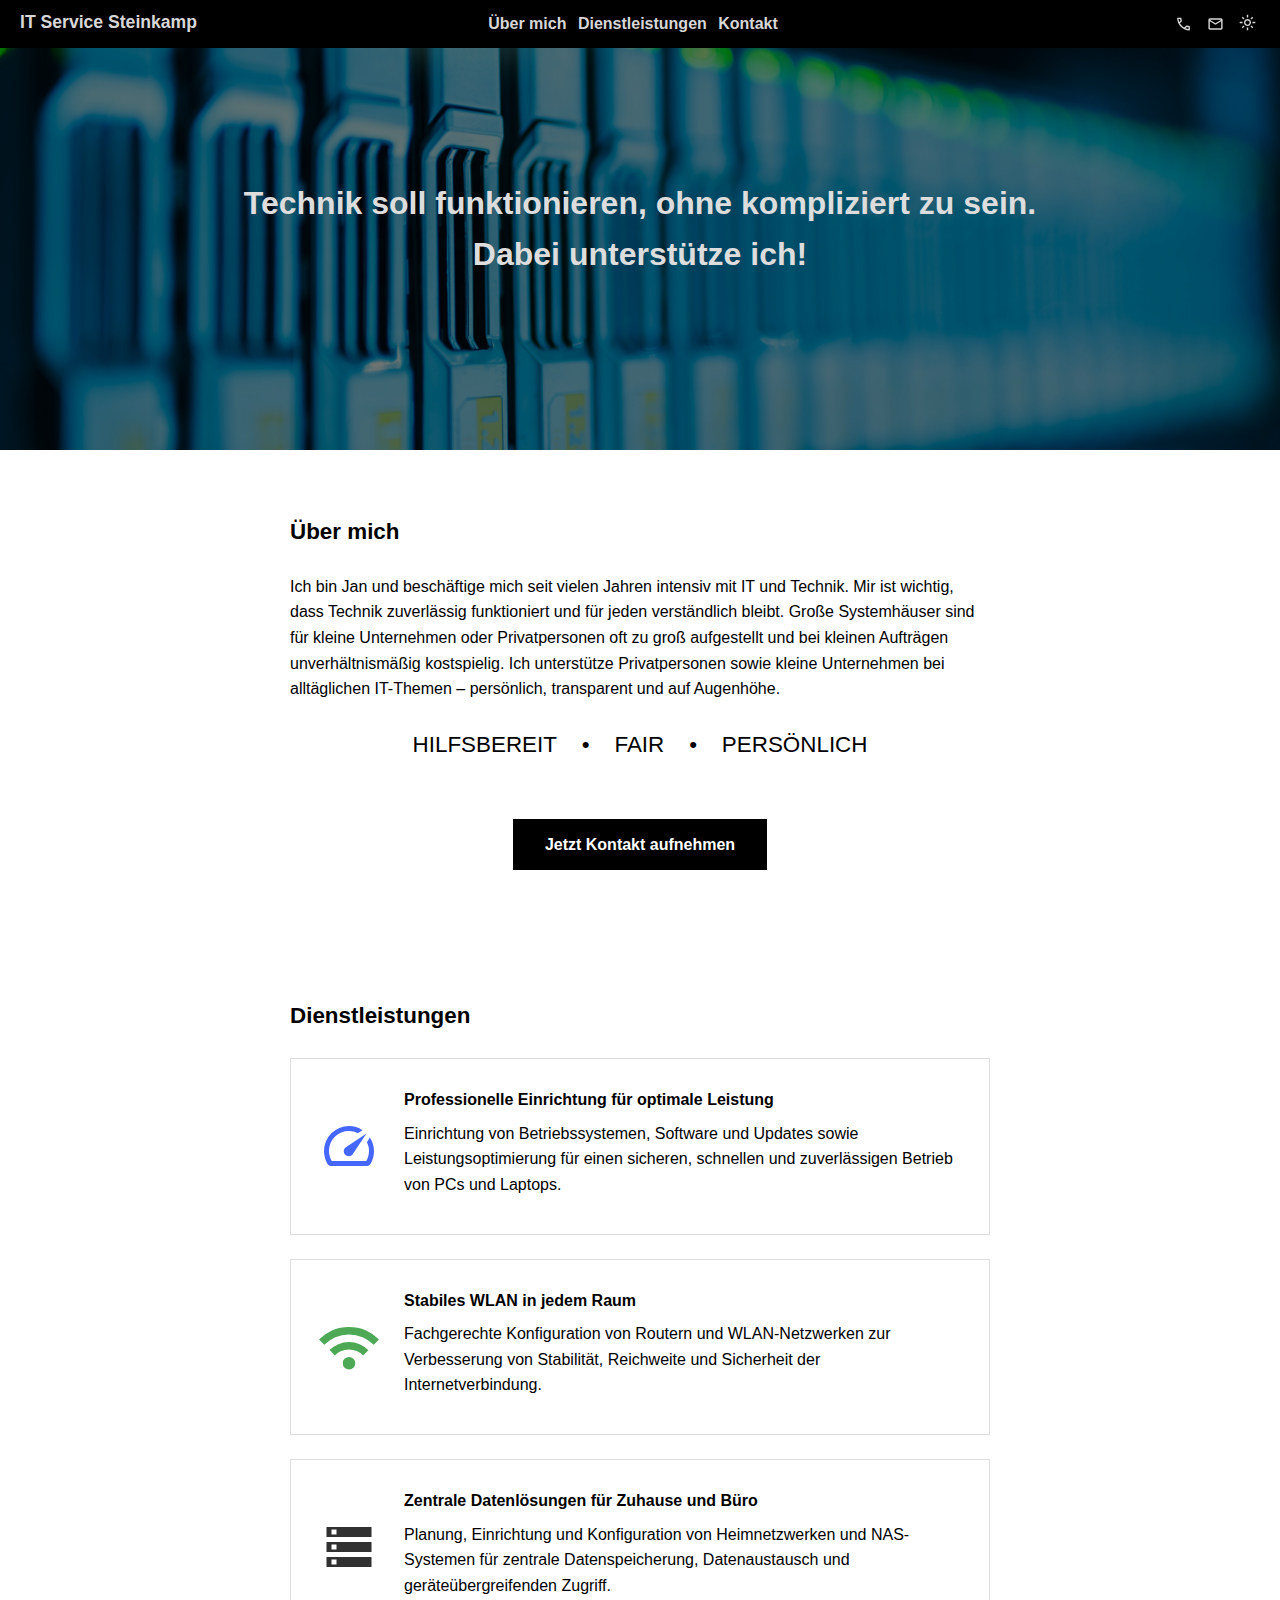
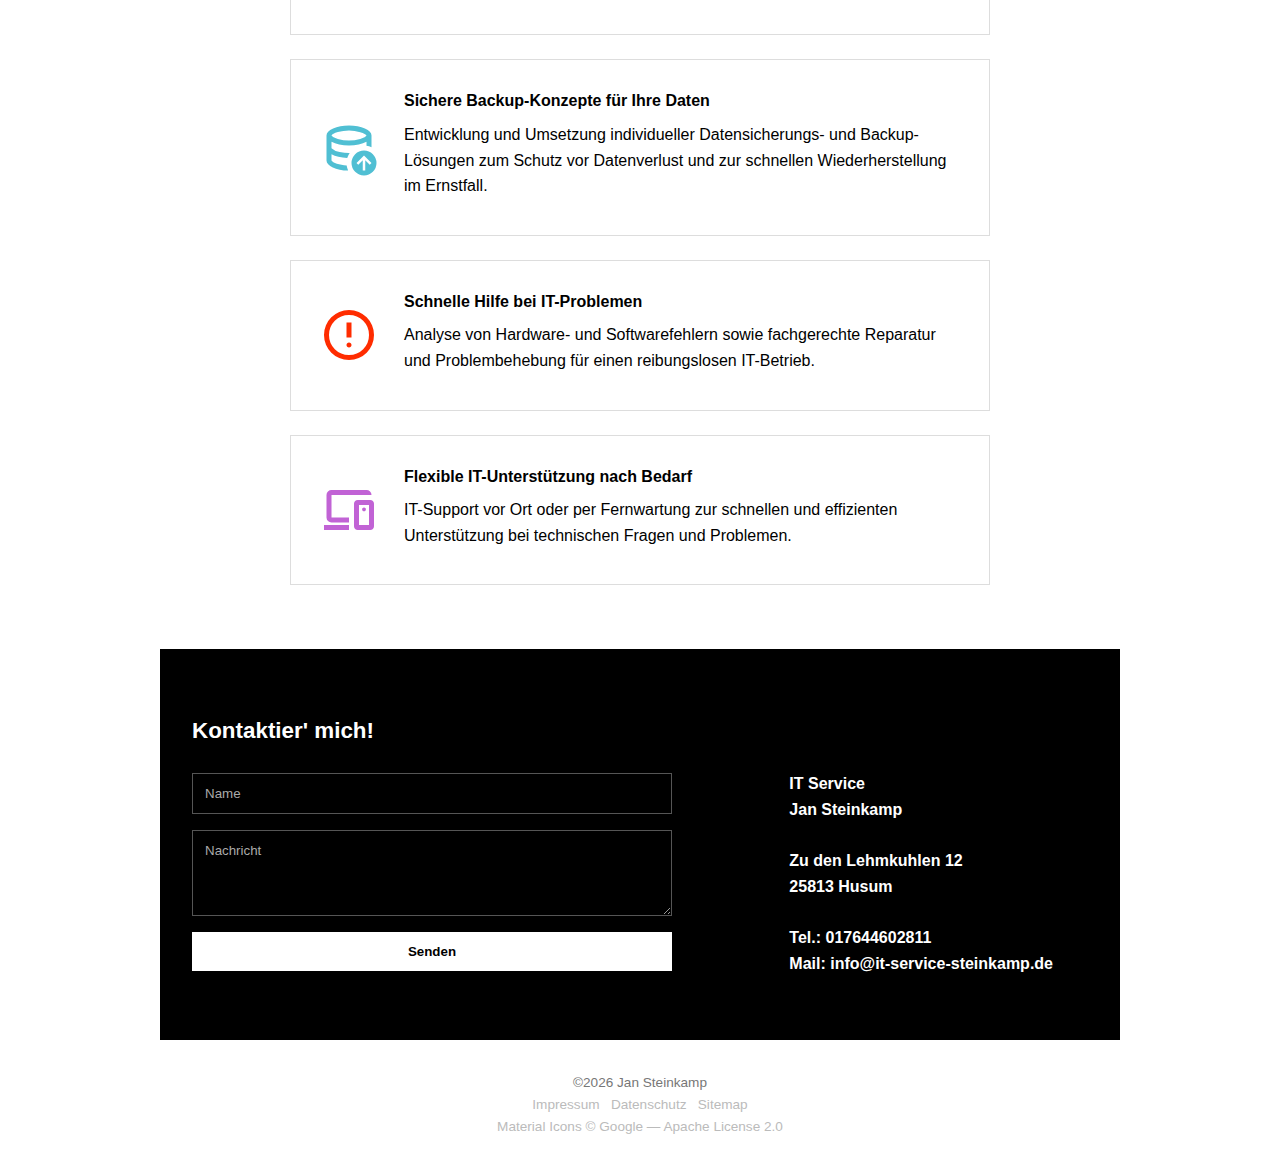
<file: index.html>
<!DOCTYPE html>
<html lang="de">
    <head>
        <meta charset="UTF-8"/>
        <meta name="viewport" content="width=device-width, initial-scale=1.0"/>
        <meta http-equiv="Content-Security-Policy" content="default-src 'self'; script-src 'self'; style-src 'self' 'unsafe-inline'; img-src 'self' data:; base-uri 'self'; form-action 'self' mailto:;"/>
        <meta name="description"
              content="IT-Service für Privatpersonen und kleine Unternehmen in Nordfriesland und Schleswig-Flensburg. Unterstützung bei PC- und Laptop-Problemen, WLAN, Netzwerken und Technik im Alltag.">
        <title>IT-Service Steinkamp – IT-Hilfe in Nordfriesland & Schleswig-Flensburg</title>
        <link rel="stylesheet" href="/styles.css"/>
        <script src="/script.js" defer></script>
        <link rel="shortcut icon" type="image/png" href="/favicon.png">
        <link rel="icon" type="image/png" href="/favicon.png">
    </head>
    <body>
        <header class="hero">
            <div id="anchors">
                <h1 id="company">IT Service Steinkamp</h1>
                <b>
                    <a href="#ueberMich">Über mich</a>
                    <a href="#dienstleistungen">Dienstleistungen</a>
                    <a href="#kontakt">Kontakt</a>
                </b>
                <a href="tel:017644602811" id="telephone-icon" aria-label="Anrufen">
                    <svg xmlns="http://www.w3.org/2000/svg" height="24px" viewBox="0 -960 960 960" width="24px" fill="#d7d7d7">
                        <path d="M798-120q-125 0-247-54.5T329-329Q229-429 174.5-551T120-798q0-18 12-30t30-12h162q14 0 25 9.5t13 22.5l26 140q2 16-1 27t-11 19l-97 98q20 37 47.5 71.5T387-386q31 31 65 57.5t72 48.5l94-94q9-9 23.5-13.5T670-390l138 28q14 4 23 14.5t9 23.5v162q0 18-12 30t-30 12ZM241-600l66-66-17-94h-89q5 41 14 81t26 79Zm358 358q39 17 79.5 27t81.5 13v-88l-94-19-67 67ZM241-600Zm358 358Z"/>
                    </svg>
                </a>
                <a href="mailto:info@it-service-steinkamp.de" id="mail-icon" aria-label="E-Mail schreiben">
                    <svg xmlns="http://www.w3.org/2000/svg" height="24px" viewBox="0 -960 960 960" width="24px" fill="#d7d7d7">
                        <path d="M160-160q-33 0-56.5-23.5T80-240v-480q0-33 23.5-56.5T160-800h640q33 0 56.5 23.5T880-720v480q0 33-23.5 56.5T800-160H160Zm320-280L160-640v400h640v-400L480-440Zm0-80 320-200H160l320 200ZM160-640v-80 480-400Z"/>
                    </svg>
                </a>
                <button id="theme-toggle" aria-label="Farbschema umschalten">
                    <svg id="sun-icon" xmlns="http://www.w3.org/2000/svg" height="24px" viewBox="0 -960 960 960"
                         width="24px"
                         fill="#d7d7d7" aria-hidden="true">
                        <path d="M480-360q50 0 85-35t35-85q0-50-35-85t-85-35q-50 0-85 35t-35 85q0 50 35 85t85 35Zm0 80q-83 0-141.5-58.5T280-480q0-83 58.5-141.5T480-680q83 0 141.5 58.5T680-480q0 83-58.5 141.5T480-280ZM200-440H40v-80h160v80Zm720 0H760v-80h160v80ZM440-760v-160h80v160h-80Zm0 720v-160h80v160h-80ZM256-650l-101-97 57-59 96 100-52 56Zm492 496-97-101 53-55 101 97-57 59Zm-98-550 97-101 59 57-100 96-56-52ZM154-212l101-97 55 53-97 101-59-57Zm326-268Z"/>
                    </svg>
                    <svg id="moon-icon" xmlns="http://www.w3.org/2000/svg" height="24px" viewBox="0 -960 960 960"
                         width="24px"
                         fill="#d7d7d7" aria-hidden="true" style="display: none;">
                        <path d="M480-120q-150 0-255-105T120-480q0-150 105-255t255-105q14 0 27.5 1t26.5 3q-41 29-65.5 75.5T444-660q0 90 63 153t153 63q55 0 101-24.5t75-65.5q2 13 3 26.5t1 27.5q0 150-105 255T480-120Zm0-80q88 0 158-48.5T740-375q-20 5-40 8t-40 3q-123 0-209.5-86.5T364-660q0-20 3-40t8-40q-78 32-126.5 102T200-480q0 116 82 198t198 82Zm-10-270Z"/>
                    </svg>
                </button>
            </div>
            <div class="hero-overlay">
                <div class="hero-content">
                    <h2><b>Technik soll funktionieren, ohne kompliziert zu sein.<br/>Dabei unterstütze ich!</b></h2>
                </div>
            </div>
        </header>

        <main id="default">
            <section id="ueberMich" class="about section">
                <h3>Über mich</h3>
                <span id="aboutText">
                    <span>
                        Ich bin Jan und beschäftige mich seit vielen Jahren intensiv mit IT und Technik.
                        Mir ist wichtig, dass Technik zuverlässig funktioniert und für jeden verständlich bleibt.
                        Große Systemhäuser sind für kleine Unternehmen oder Privatpersonen oft zu groß aufgestellt und bei kleinen
                        Aufträgen unverhältnismäßig kostspielig.
                        Ich unterstütze Privatpersonen sowie kleine Unternehmen bei alltäglichen IT-Themen – persönlich, transparent
                        und auf Augenhöhe.
                    </span>
                    <br/>
                    <span id="list"> HILFSBEREIT&nbsp;&nbsp;&nbsp;&nbsp;•&nbsp;&nbsp;&nbsp;&nbsp;FAIR&nbsp;&nbsp;&nbsp;&nbsp;•&nbsp;&nbsp;&nbsp;&nbsp;PERSÖNLICH </span>
                    <a href="#kontakt" class="default-button">Jetzt Kontakt aufnehmen</a>
                </span>
            </section>

            <section id="dienstleistungen" class="services section">
                <h3>Dienstleistungen</h3>

                <div class="service-grid">
                    <div class="card">
                        <svg xmlns="http://www.w3.org/2000/svg" height="24px" viewBox="0 -960 960 960" width="24px"
                             fill="#4566ff" aria-hidden="true">
                            <path d="M418-340q24 24 62 23.5t56-27.5l224-336-336 224q-27 18-28.5 55t22.5 61Zm62-460q59 0 113.5 16.5T696-734l-76 48q-33-17-68.5-25.5T480-720q-133 0-226.5 93.5T160-400q0 42 11.5 83t32.5 77h552q23-38 33.5-79t10.5-85q0-36-8.5-70T766-540l48-76q30 47 47.5 100T880-406q1 57-13 109t-41 99q-11 18-30 28t-40 10H204q-21 0-40-10t-30-28q-26-45-40-95.5T80-400q0-83 31.5-155.5t86-127Q252-737 325-768.5T480-800Zm7 313Z"/>
                        </svg>
                        <h4>Professionelle Einrichtung für optimale Leistung</h4>
                        <p>Einrichtung von Betriebssystemen, Software und Updates sowie Leistungsoptimierung für einen
                            sicheren,
                            schnellen und zuverlässigen Betrieb von PCs und Laptops.</p>
                    </div>
                    <div class="card">
                        <svg xmlns="http://www.w3.org/2000/svg" height="24px" viewBox="0 -960 960 960" width="24px"
                             fill="#4da956" aria-hidden="true">
                            <path d="M480-120q-42 0-71-29t-29-71q0-42 29-71t71-29q42 0 71 29t29 71q0 42-29 71t-71 29ZM254-346l-84-86q59-59 138.5-93.5T480-560q92 0 171.5 35T790-430l-84 84q-44-44-102-69t-124-25q-66 0-124 25t-102 69ZM84-516 0-600q92-94 215-147t265-53q142 0 265 53t215 147l-84 84q-77-77-178.5-120.5T480-680q-116 0-217.5 43.5T84-516Z"/>
                        </svg>
                        <h4>Stabiles WLAN in jedem Raum</h4>
                        <p>Fachgerechte Konfiguration von Routern und WLAN-Netzwerken zur Verbesserung von Stabilität,
                            Reichweite und Sicherheit der Internetverbindung.</p>
                    </div>
                    <div class="card">
                        <svg xmlns="http://www.w3.org/2000/svg" height="24px" viewBox="0 -960 960 960" width="24px"
                             fill="#313131" aria-hidden="true">
                            <path d="M120-160v-160h720v160H120Zm80-40h80v-80h-80v80Zm-80-440v-160h720v160H120Zm80-40h80v-80h-80v80Zm-80 280v-160h720v160H120Zm80-40h80v-80h-80v80Z"/>
                        </svg>
                        <h4>Zentrale Datenlösungen für Zuhause und Büro</h4>
                        <p>Planung, Einrichtung und Konfiguration von Heimnetzwerken und NAS-Systemen für zentrale
                            Datenspeicherung, Datenaustausch und geräteübergreifenden Zugriff.</p>
                    </div>
                    <div class="card">
                        <svg xmlns="http://www.w3.org/2000/svg" height="24px" viewBox="0 -960 960 960" width="24px"
                             fill="#50bfd3" aria-hidden="true">
                            <path d="M467-120q-73-1-136-14t-110-34.5q-47-21.5-74-50T120-280q0 33 27 61.5t74 50Q268-147 331-134t136 14Zm-15-200q-38-2-73.5-6.5t-67.5-12q-32-7.5-60-17.5t-51-23q23 13 51 23t60 17.5q32 7.5 67.5 12T452-320Zm28-279q89 0 179-26.5T760-679q-11-29-100.5-55T480-760q-91 0-178.5 25.5T200-679q14 27 101.5 53.5T480-599Zm220 479h40v-164l72 72 28-28-120-120-120 120 28 28 72-72v164Zm20 80q-83 0-141.5-58.5T520-240q0-83 58.5-141.5T720-440q83 0 141.5 58.5T920-240q0 83-58.5 141.5T720-40ZM443-201q3 22 9 42t15 39q-73-1-136-14t-110-34.5q-47-21.5-74-50T120-280v-400q0-66 105.5-113T480-840q149 0 254.5 47T840-680v187q-19-9-39-15t-41-9v-62q-52 29-124 44t-156 15q-85 0-157-15t-123-44v101q51 47 130.5 62.5T480-400h11q-13 18-22.5 38T452-320q-76-4-141-18.5T200-379v99q7 13 30 26.5t56 24q33 10.5 73.5 18T443-201Z"/>
                        </svg>
                        <h4>Sichere Backup-Konzepte für Ihre Daten</h4>
                        <p>Entwicklung und Umsetzung individueller Datensicherungs- und Backup-Lösungen zum Schutz vor
                            Datenverlust und zur schnellen Wiederherstellung im Ernstfall.</p>
                    </div>
                    <div class="card">
                        <svg xmlns="http://www.w3.org/2000/svg" height="24px" viewBox="0 -960 960 960" width="24px"
                             fill="#ff2c00" aria-hidden="true">
                            <path d="M480-280q17 0 28.5-11.5T520-320q0-17-11.5-28.5T480-360q-17 0-28.5 11.5T440-320q0 17 11.5 28.5T480-280Zm-40-160h80v-240h-80v240Zm40 360q-83 0-156-31.5T197-197q-54-54-85.5-127T80-480q0-83 31.5-156T197-763q54-54 127-85.5T480-880q83 0 156 31.5T763-763q54 54 85.5 127T880-480q0 83-31.5 156T763-197q-54 54-127 85.5T480-80Zm0-80q134 0 227-93t93-227q0-134-93-227t-227-93q-134 0-227 93t-93 227q0 134 93 227t227 93Zm0-320Z"/>
                        </svg>
                        <h4>Schnelle Hilfe bei IT-Problemen</h4>
                        <p>Analyse von Hardware- und Softwarefehlern sowie fachgerechte Reparatur und Problembehebung
                            für einen
                            reibungslosen IT-Betrieb.</p>
                    </div>
                    <div class="card">
                        <svg xmlns="http://www.w3.org/2000/svg" height="24px" viewBox="0 -960 960 960" width="24px"
                             fill="#c163d5" aria-hidden="true">
                            <path d="M480-540ZM80-160v-80h400v80H80Zm120-120q-33 0-56.5-23.5T120-360v-360q0-33 23.5-56.5T200-800h560q33 0 56.5 23.5T840-720H200v360h280v80H200Zm600 40v-320H640v320h160Zm-180 80q-25 0-42.5-17.5T560-220v-360q0-25 17.5-42.5T620-640h200q25 0 42.5 17.5T880-580v360q0 25-17.5 42.5T820-160H620Zm100-300q13 0 21.5-9t8.5-21q0-13-8.5-21.5T720-520q-12 0-21 8.5t-9 21.5q0 12 9 21t21 9Zm0 60Z"/>
                        </svg>
                        <h4>Flexible IT-Unterstützung nach Bedarf</h4>
                        <p>IT-Support vor Ort oder per Fernwartung zur schnellen und effizienten Unterstützung bei
                            technischen
                            Fragen und Problemen.</p>
                    </div>
                </div>
            </section>

            <section id="kontakt" class="contact section">
                <span>
                    <h3>Kontaktier' mich!</h3>
                    <form id="contact-form">
                        <input id="name" type="text" placeholder="Name" aria-label="Name" required/>
                        <textarea id="message" placeholder="Nachricht" aria-label="Nachricht" rows="4"
                                  required></textarea>
                        <button type="submit">Senden</button>
                        <p id="form-feedback" style="display:none; color: #4da956; margin-top: 1rem;">Vielen Dank! Ihre Nachricht wurde vorbereitet.</p>
                    </form>
                </span>
                <span id="info">
                    <b><p>IT Service</p>
                    <p>Jan Steinkamp</p>
                    <br/>
                    <p>Zu den Lehmkuhlen 12</p>
                    <p>25813 Husum</p>
                    <br/>
                    <p>Tel.: 017644602811</p>
                    <p>Mail: info@it-service-steinkamp.de</p></b>
                </span>
            </section>

        </main>

        <footer>
            <p>©<span id="year"></span> Jan Steinkamp</p>
            <a href="/impressum/">Impressum</a>&nbsp;&nbsp;&nbsp;<a href="/datenschutz/">Datenschutz</a>&nbsp;&nbsp;&nbsp;<a
                href="/sitemap.xml">Sitemap</a>
            <p class="icon-text">Material Icons © Google — Apache License 2.0</p>
        </footer>

    </body>
</html>
</file>
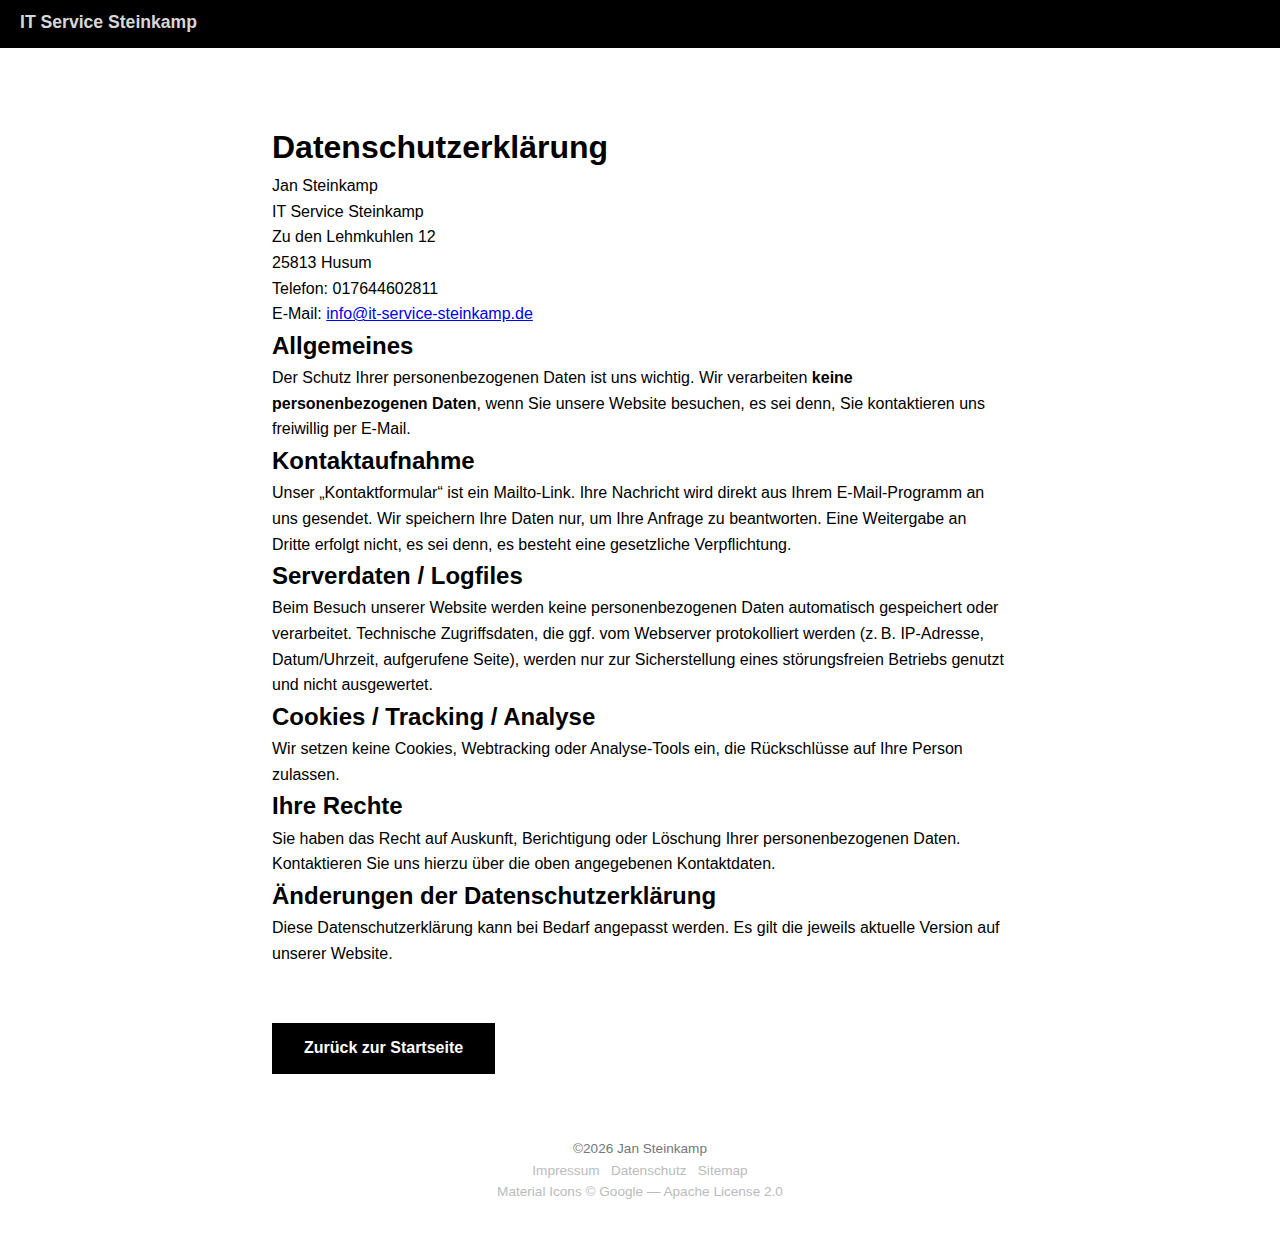
<file: datenschutz/index.html>
<!DOCTYPE html>
<html lang="de">
    <head>
        <meta charset="UTF-8">
        <meta name="viewport" content="width=device-width, initial-scale=1.0">
        <meta http-equiv="Content-Security-Policy" content="default-src 'self'; script-src 'self'; style-src 'self' 'unsafe-inline'; img-src 'self' data:; base-uri 'self'; form-action 'self' mailto:;"/>
        <meta name="description" content="Datenschutzerklärung von IT-Service Steinkamp gemäß DSGVO.">
        <title>Datenschutzerklärung - IT Service Steinkamp</title>
        <link rel="stylesheet" href="/styles.css"/>
        <script src="/script.js" defer></script>
        <link rel="shortcut icon" type="image/png" href="/favicon.png">
        <link rel="icon" type="image/png" href="/favicon.png">
    </head>
    <body>
        <header style="height: 10vh;">
            <div id="anchors">
                <h1 id="company">IT Service Steinkamp</h1>
            </div>
        </header>
        <main id="datenschutz">
            <h1>Datenschutzerklärung</h1>

            <p>
                Jan Steinkamp<br>
                IT Service Steinkamp<br>
                Zu den Lehmkuhlen 12<br>
                25813 Husum<br>
                Telefon: 017644602811<br>
                E-Mail: <a href="mailto:info@it-service-steinkamp.de">info@it-service-steinkamp.de</a>
            </p>

            <h2>Allgemeines</h2>
            <p>
                Der Schutz Ihrer personenbezogenen Daten ist uns wichtig. Wir verarbeiten <strong>keine personenbezogenen
                Daten</strong>, wenn Sie unsere Website besuchen, es sei denn, Sie kontaktieren uns freiwillig per E-Mail.
            </p>

            <h2>Kontaktaufnahme</h2>
            <p>
                Unser „Kontaktformular“ ist ein Mailto-Link. Ihre Nachricht wird direkt aus Ihrem E-Mail-Programm an uns
                gesendet.
                Wir speichern Ihre Daten nur, um Ihre Anfrage zu beantworten. Eine Weitergabe an Dritte erfolgt nicht, es
                sei denn,
                es besteht eine gesetzliche Verpflichtung.
            </p>

            <h2>Serverdaten / Logfiles</h2>
            <p>
                Beim Besuch unserer Website werden keine personenbezogenen Daten automatisch gespeichert oder verarbeitet.
                Technische Zugriffsdaten, die ggf. vom Webserver protokolliert werden (z. B. IP-Adresse, Datum/Uhrzeit,
                aufgerufene
                Seite), werden nur zur Sicherstellung eines störungsfreien Betriebs genutzt und nicht ausgewertet.
            </p>

            <h2>Cookies / Tracking / Analyse</h2>
            <p>
                Wir setzen keine Cookies, Webtracking oder Analyse-Tools ein, die Rückschlüsse auf Ihre Person zulassen.
            </p>

            <h2>Ihre Rechte</h2>
            <p>
                Sie haben das Recht auf Auskunft, Berichtigung oder Löschung Ihrer personenbezogenen Daten. Kontaktieren Sie
                uns
                hierzu über die oben angegebenen Kontaktdaten.
            </p>

            <h2>Änderungen der Datenschutzerklärung</h2>
            <p>
                Diese Datenschutzerklärung kann bei Bedarf angepasst werden. Es gilt die jeweils aktuelle Version auf
                unserer
                Website.
            </p>

            <p><a href="/" class="default-button">Zurück zur Startseite</a></p>
        </main>
        <footer>
            <p>©<span id="year"></span> Jan Steinkamp</p>
            <a href="/impressum/">Impressum</a>&nbsp;&nbsp;&nbsp;<a href="/datenschutz/">Datenschutz</a>&nbsp;&nbsp;&nbsp;<a
                href="/sitemap.xml">Sitemap</a>
            <p class="icon-text">Material Icons © Google — Apache License 2.0</p>
        </footer>
    </body>
</html>
</file>
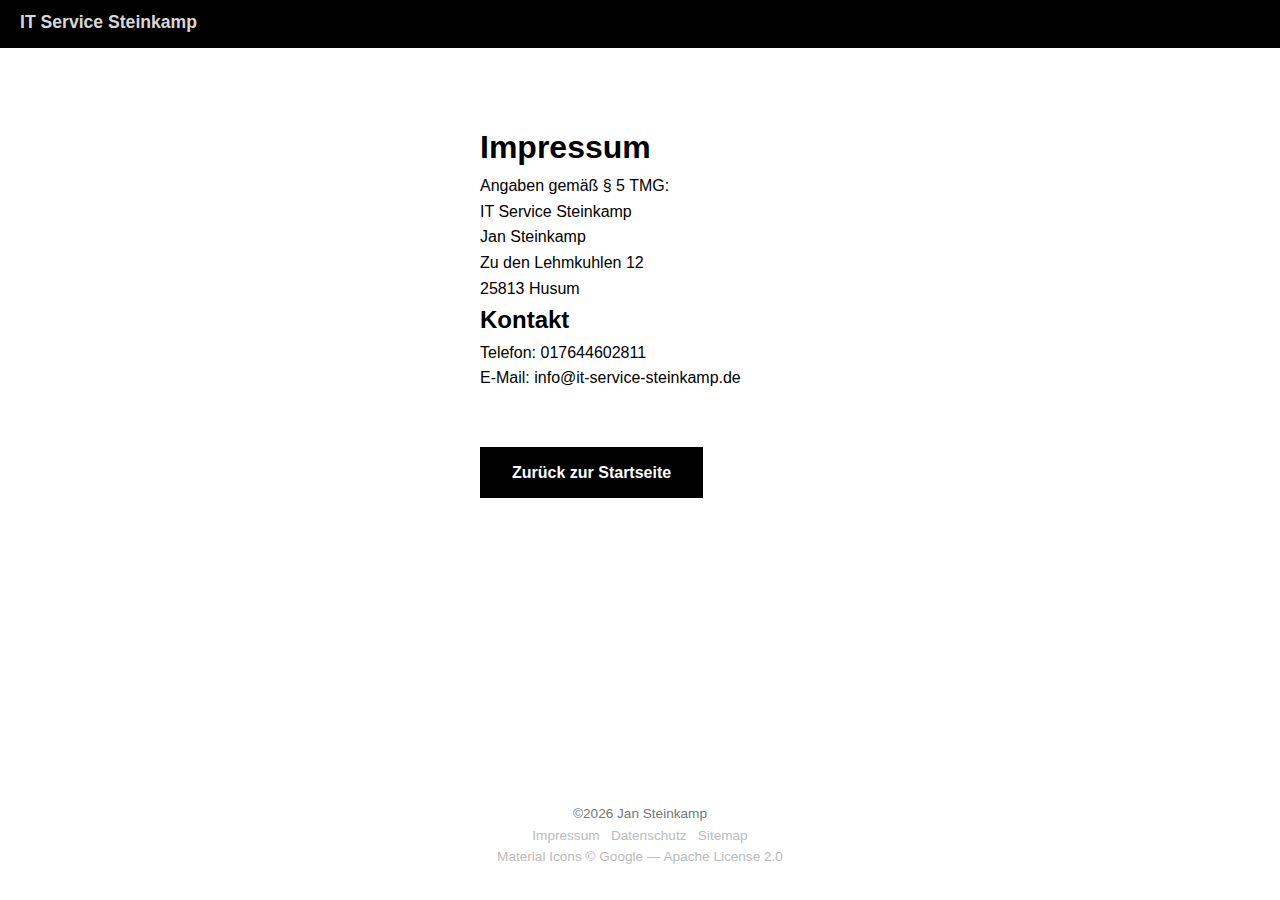
<file: impressum/index.html>
<!DOCTYPE html>
<html lang="de">
    <head>
        <meta charset="UTF-8">
        <meta name="viewport" content="width=device-width, initial-scale=1.0">
        <meta http-equiv="Content-Security-Policy" content="default-src 'self'; script-src 'self'; style-src 'self' 'unsafe-inline'; img-src 'self' data:; base-uri 'self'; form-action 'self' mailto:;"/>
        <meta name="description" content="Impressum von IT-Service Steinkamp gemäß §5 TMG. Angaben zum Betreiber der Website.">
        <title>Impressum - IT Service Steinkamp</title>
        <link rel="stylesheet" href="/styles.css"/>
        <script src="/script.js" defer></script>
        <link rel="shortcut icon" type="image/png" href="/favicon.png">
        <link rel="icon" type="image/png" href="/favicon.png">
    </head>
    <body>
        <header style="height: 10vh;">
            <div id="anchors">
                <h1 id="company">IT Service Steinkamp</h1>
            </div>
        </header>
        <main id="impressum">
            <h1>Impressum</h1>
            <p>Angaben gemäß § 5 TMG:</p>
            <p>
                IT Service Steinkamp<br>
                Jan Steinkamp<br>
                Zu den Lehmkuhlen 12<br>
                25813 Husum
            </p>
            <h2>Kontakt</h2>
            <p>
                Telefon: 017644602811<br>
                E-Mail: info@it-service-steinkamp.de
            </p>
            <p><a href="/" class="default-button">Zurück zur Startseite</a></p>
        </main>
        <footer>
            <p>©<span id="year"></span> Jan Steinkamp</p>
            <a href="/impressum/">Impressum</a>&nbsp;&nbsp;&nbsp;<a href="/datenschutz/">Datenschutz</a>&nbsp;&nbsp;&nbsp;<a
                href="/sitemap.xml">Sitemap</a>
            <p class="icon-text">Material Icons © Google — Apache License 2.0</p>
        </footer>
    </body>
</html>
</file>
<file: styles.css>
* {
    margin: 0;
    padding: 0;
    box-sizing: border-box;
}

body {
    font-family: -apple-system, BlinkMacSystemFont, "Segoe UI", sans-serif;
    background: #fff;
    color: #000;
    line-height: 1.6;
    display: flex;
    flex-direction: column;
    min-height: 100vh;
}

main {
    flex: 1;
}

main:not(#default) {
    padding: 2rem;
    line-height: 1.6;
    max-width: 800px;
    min-width: 30vw;
    margin: 0 auto;
}

.hero {
    position: relative;
    height: 50vh;
    background: url("bg.jpg") center/cover no-repeat;
}

.hero-overlay {
    position: absolute;
    inset: 0;
    background: rgba(0, 0, 0, 0.55);
    display: flex;
    justify-content: center;
    align-items: center;
}

.hero-content {
    color: #fff;
    text-align: center;
}

.hero h2 {
    font-size: 2rem;
    font-weight: 700;
    color: #ddd;
    margin-top: 0.5rem;
}

.hero p {
    margin-top: 1rem;
    color: #ccc;
}

.section {
    position: relative;
    padding: 4rem 2rem;
    max-width: 960px;
    margin: 0 auto;
}

.section h3 {
    font-size: 1.4rem;
    margin-bottom: 1.5rem;
    max-width: 700px;
    margin-left: auto;
    margin-right: auto;
}

section#kontakt{
    display:grid;
    grid-template-columns: 4fr 2fr;
}

section#kontakt span#info{
    padding-top: 58px;
}

.section-number {
    position: absolute;
    top: 2rem;
    right: 2rem;
    font-size: 6rem;
    font-weight: 700;
    color: #f0f0f0;
    z-index: -1;
}

.section-number.dark {
    color: rgba(255, 255, 255, 0.2);
    z-index: 0;
}

#aboutText{
    display: grid;
    max-width: 700px;
    margin: 0 auto;
}

#aboutText #list{
    margin: auto;
    font-size: 1.4rem;
}

.default-button {
    display: inline-block;
    margin: 3.5rem auto 0;
    padding: 0.8rem 2rem;
    background-color: #000;
    color: #fff;
    text-decoration: none;
    font-weight: 600;
    transition: background-color 0.3s ease;
    width: fit-content;
}

.default-button:hover {
    background-color: #333;
}

.about p {
    color: #333;
}

.service-grid {
    display: grid;
    gap: 1.5rem;
    max-width: 700px;
    margin: auto;
}

.card {
    display: grid;
    border: 1px solid #ddd;
    padding: 1.75rem;
    transition: all 0.4s ease;
    background: #fff;
    grid-template-areas: "icon header"
                         "icon text";
}

.card:hover {
    transform: translateY(-4px);
    border-color: #000;
}

.card h4 {
    margin-bottom: 0.5rem;
    grid-area: header;
}

.card p {
    margin-bottom: 0.5rem;
    grid-area: text;
}

.card svg {
    grid-area: icon;
    width: 60px;
    height: 60px;
    margin: auto;
    margin-right: 25px;
}

.contact {
    background: #000;
    color: #fff;
}

.contact h3 {
    color: #fff;
}

form {
    max-width: 480px;
    display: flex;
    flex-direction: column;
    gap: 1rem;
}

input, textarea {
    padding: 0.75rem;
    border: 1px solid #555;
    background: transparent;
    color: #fff;
}

input::placeholder,
textarea::placeholder {
    color: #aaa;
}

input:focus,
textarea:focus {
    outline: none;
    border-color: #fff;
}

button {
    background: #fff;
    color: #000;
    padding: 0.75rem;
    border: none;
    cursor: pointer;
    font-weight: 600;
}

button:hover {
    background: #ddd;
}

footer {
    text-align: center;
    padding: 2rem;
    font-size: 0.85rem;
    color: #777;
}

footer > a {
    text-decoration: none;
    color: #bbb;
}

footer > .icon-text {
    color: #bbb;
}
#info{
    font-size: 1rem;
}

@media (min-width: 820px) {
    #mail-icon, #telephone-icon {
        display: flex;
    }
}

@media (max-width: 820px) {
    #info{
        font-size: 0.8rem;
        padding-left: 1.3rem;
    }

    #anchors h1{
        display: none;
    }

    #theme-toggle {
        right: 0;
    }

    #mail-icon, #telephone-icon {
        display: none;
    }

    .hero h2 {
        font-size: 2rem;
    }

    #aboutText #list{
        margin: auto;
        font-size: 1rem;
    }

    main:not(#default) {
        h1 {
            font-size: 1.5em;
        }
        h2 {
            font-size: 1.2em;
        }
    }
}

#anchors {
    position: fixed;
    display: block;
    background-color: #000;
    width: 100vw;
    height: 3rem;
    padding: 11px;
    z-index: 1;
    text-align: center;
}

#anchors h1{
    position: absolute;
    left: 10px;
    top: 8px;
    font-size: 1.1rem;
    padding-left: 10px;
}

#theme-toggle, #mail-icon, #telephone-icon {
    position: absolute;
    top: 50%;
    transform: translateY(-50%);
    background: transparent;
    border: none;
    cursor: pointer;
    align-items: center;
    justify-content: center;
    padding: 5px;
}

#theme-toggle {
    right: 10px;
}

#mail-icon {
    right: 42px;
}

#telephone-icon {
    right: 74px;
}

#theme-toggle:hover svg, #telephone-icon:hover svg, #mail-icon:hover svg  {
    fill: #fff;
}

#anchors * {
    padding-right: 7px;
    color: #d7d7d7;
}

#anchors a:visited, #anchors a {
    text-decoration: none;
}

#anchors a:hover {
    color: #fff;
}

#message{
    font-family: Arial, serif;
}

#company{
    cursor: pointer;
}


body.dark-mode {
    background: #121212;
    color: #e0e0e0;
}

body.dark-mode .about p {
    color: #bbb;
}

body.dark-mode .card {
    background: #1e1e1e;
    border-color: #333;
}

body.dark-mode .card:hover {
    border-color: #4566ff;
}

body.dark-mode .card h4 {
    color: #fff;
}

body.dark-mode .card p {
    color: #bbb;
}

body.dark-mode .section-number {
    color: #1a1a1a;
}

body.dark-mode .default-button {
    background-color: #fff;
    color: #000;
}

body.dark-mode .default-button:hover {
    background-color: #ddd;
}

body.dark-mode footer {
    color: #bbb;
}

body.dark-mode footer {
    color: #bbb;
}

body.dark-mode footer > a, body.dark-mode footer > .icon-text {
    color: #555;
}
</file>
